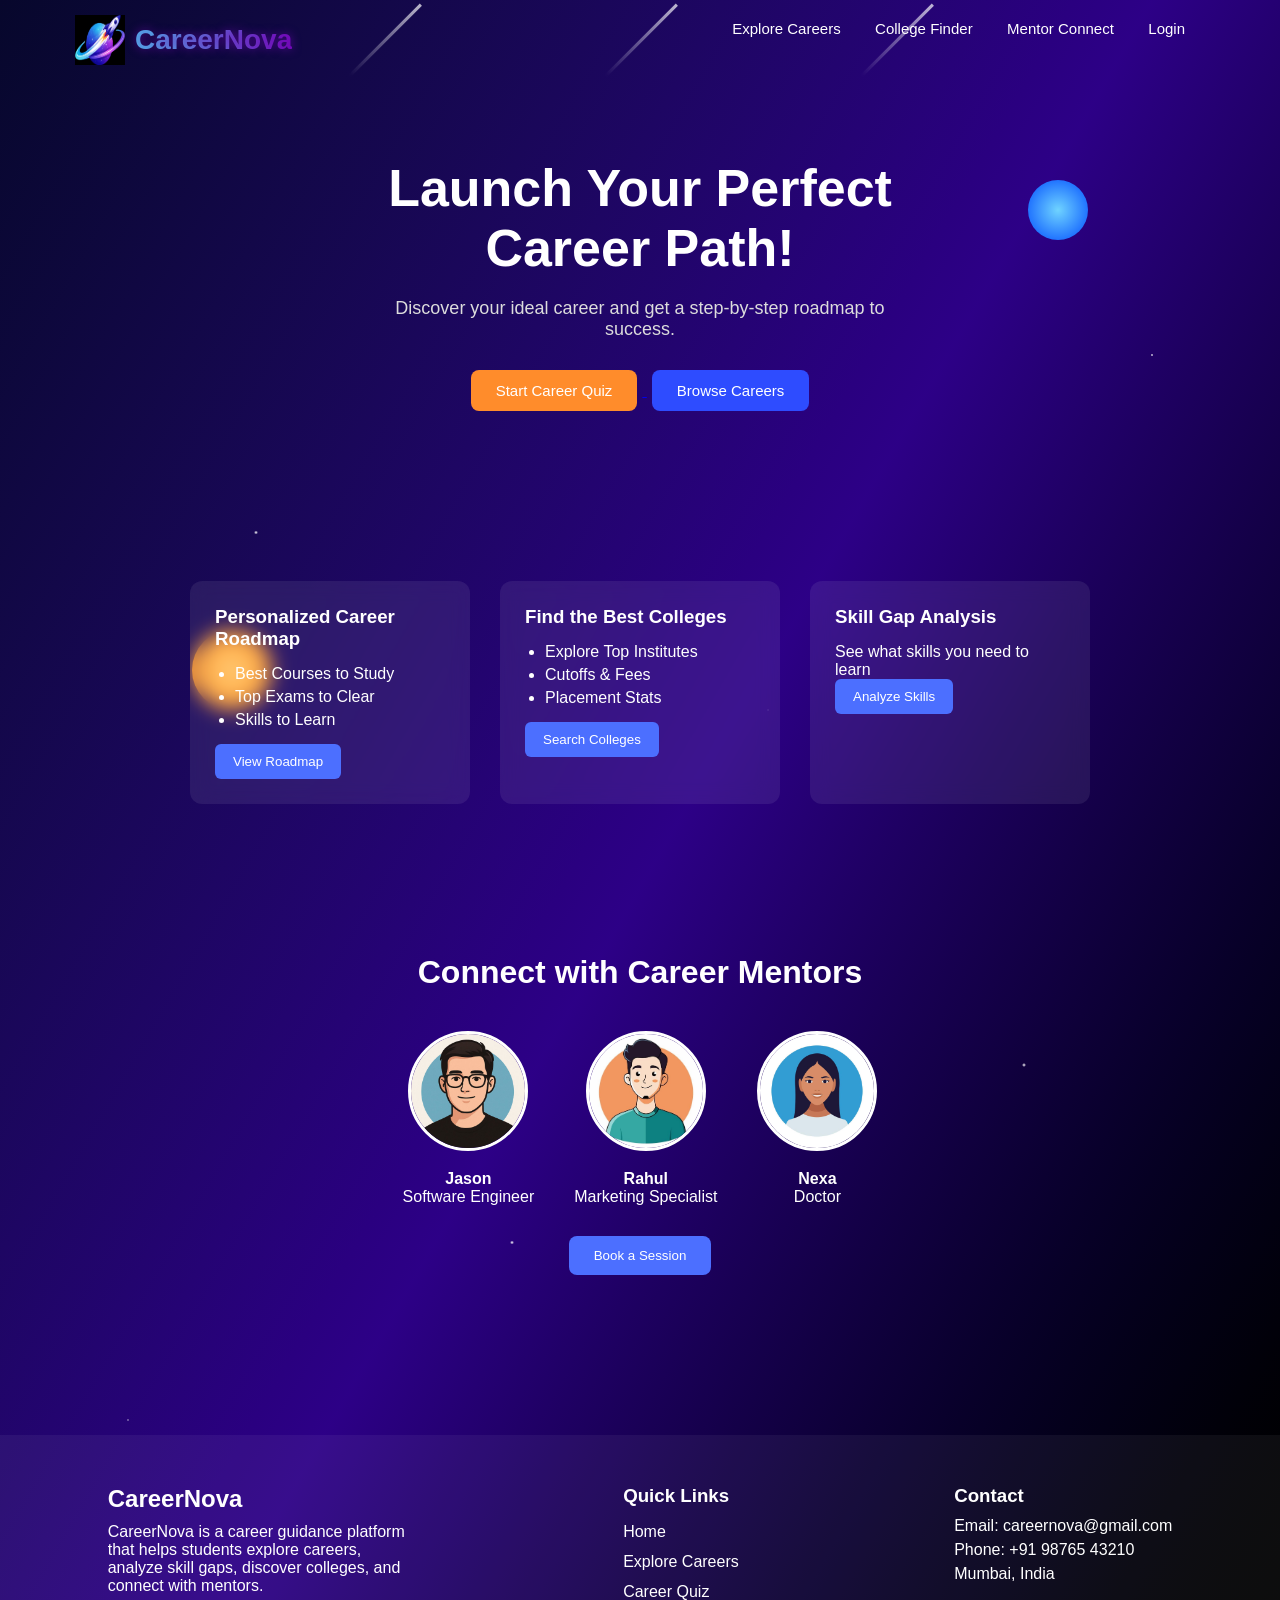
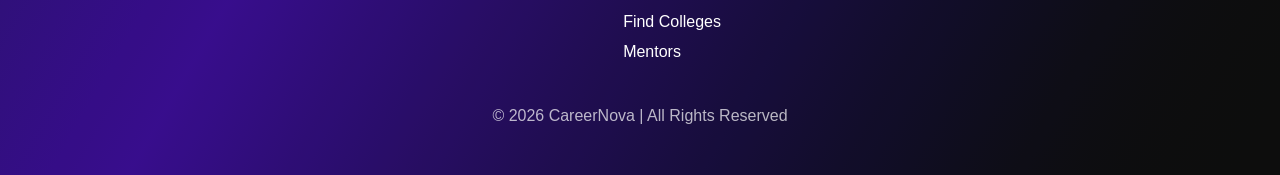
<file: index.html>
<!DOCTYPE html>
<html lang="en">
<head>

<meta charset="UTF-8">
<meta name="viewport" content="width=device-width, initial-scale=1.0">

<title>CareerNova</title>

<link rel="stylesheet" href="style.css">

</head>

<body>
    <div class="space">

<div class="shooting-star"></div>
<div class="shooting-star star2"></div>
<div class="shooting-star star3"></div>

<div class="planet planet1"></div>
<div class="planet planet2"></div>

<div class="nebula nebula1"></div>
<div class="nebula nebula2"></div>

</div>

<header>

<div class="logo"></div>
<div class="logo-container">

<img src="logo.jpeg" class="logo-img" alt="CareerNova Logo">

<h1 class="logo-text">CareerNova</h1>

</div>

<nav>
<a href="careers.html">Explore Careers</a>
<a href="colleges.html">College Finder</a>
<a href="mentor.html">Mentor Connect</a>
<a href="login.html">Login</a>
</nav>

</header>


<section class="hero">

<div class="hero-text">

<h1>Launch Your Perfect Career Path!</h1>

<p>Discover your ideal career and get a step-by-step roadmap to success.</p>

<div class="buttons">

<a href="quiz.html">
<button class="quiz">Start Career Quiz</button>
</a>
<a href="careers.html">
<button class="browse">Browse Careers</button>
</a>

</div>

</div>

</section>


<section class="features">

<div class="card">

<h3>Personalized Career Roadmap</h3>

<ul>
<li>Best Courses to Study</li>
<li>Top Exams to Clear</li>
<li>Skills to Learn</li>
</ul>
<a href="roadmap.html">
<button>View Roadmap</button>
</a>

</div>


<div class="card">

<h3>Find the Best Colleges</h3>

<ul>
<li>Explore Top Institutes</li>
<li>Cutoffs & Fees</li>
<li>Placement Stats</li>
</ul>
<a href="colleges.html">
<button>Search Colleges</button>
</a>
</div>


<div class="card">

<h3>Skill Gap Analysis</h3>

<p>See what skills you need to learn</p>
<a href="skillgap.html">
<button>Analyze Skills</button>
</a>

</div>

</section>


<section class="mentors">

<h2>Connect with Career Mentors</h2>

<div class="mentor-container">

<div class="mentor">

<img src="mentor1.jpeg">

<h4>Jason</h4>

<p>Software Engineer</p>

</div>


<div class="mentor">

<img src="mentor2.jpeg">

<h4>Rahul</h4>

<p>Marketing Specialist</p>

</div>


<div class="mentor">

<img src="mentor3.jpeg ">

<h4>Nexa</h4>

<p>Doctor</p>

</div>

</div>
<a href="mentor.html">
<button class="session">Book a Session</button>
</a>
</section>
<footer class="footer">

<div class="footer-container">

<div class="footer-about">
<h2>CareerNova</h2>
<p>
CareerNova is a career guidance platform that helps students explore careers,
analyze skill gaps, discover colleges, and connect with mentors.
</p>
</div>

<div class="footer-links">
<h3>Quick Links</h3>
<a href="index.html">Home</a>
<a href="careers.html">Explore Careers</a>
<a href="quiz.html">Career Quiz</a>
<a href="colleges.html">Find Colleges</a>
<a href="mentor.html">Mentors</a>
</div>

<div class="footer-contact">
<h3>Contact</h3>
<p>Email: careernova@gmail.com</p>
<p>Phone: +91 98765 43210</p>
<p>Mumbai, India</p>
</div>

</div>

<p class="copyright">
© 2026 CareerNova | All Rights Reserved
</p>

</footer>



</body>
</html>
</file>
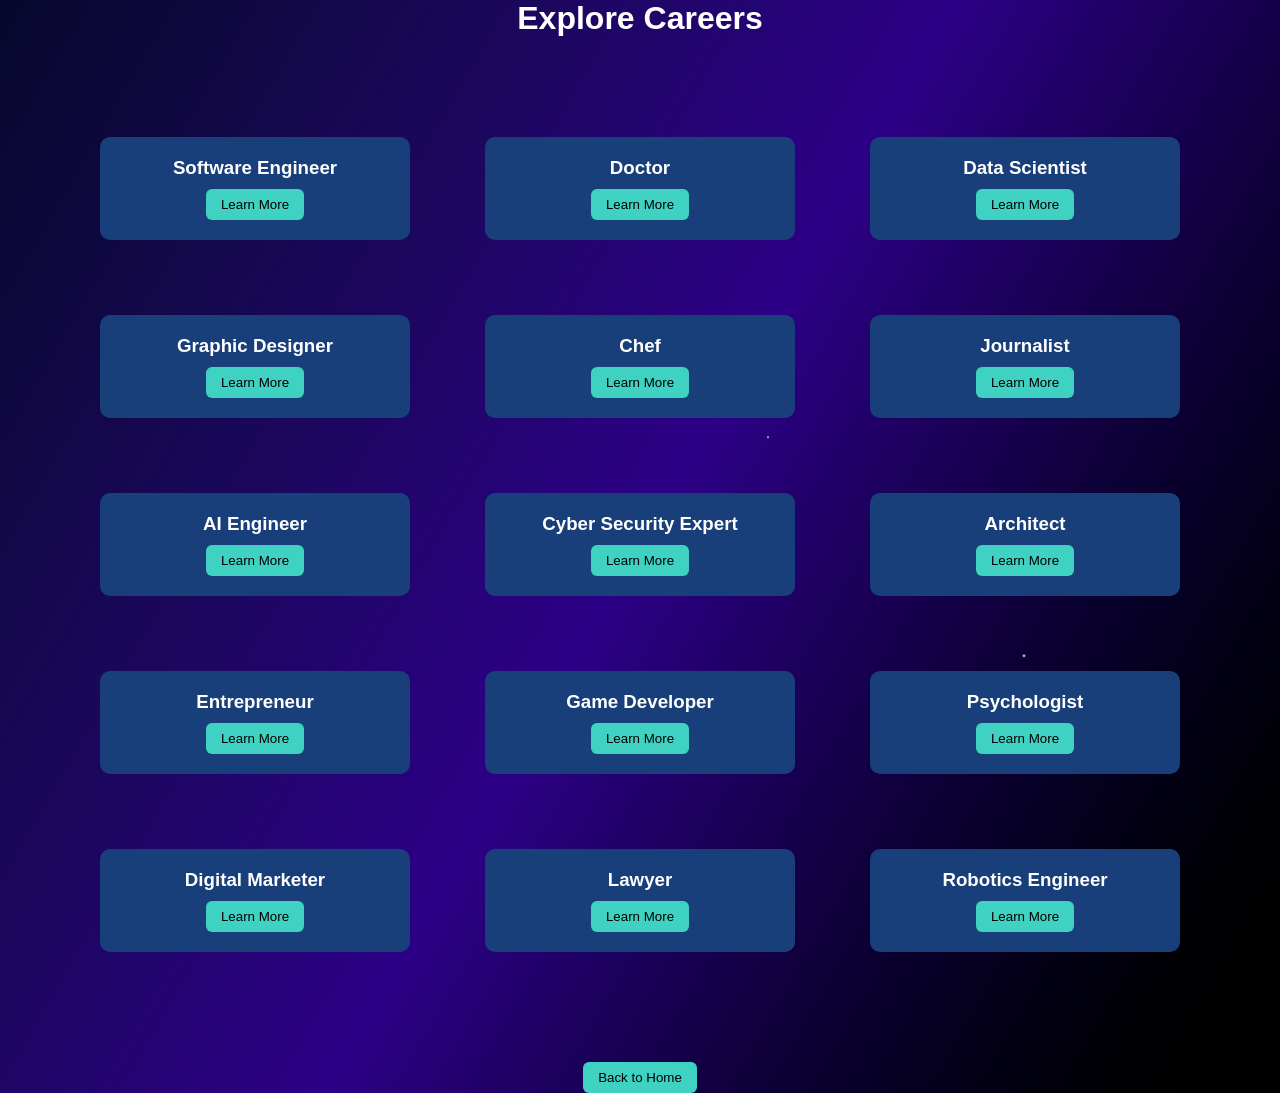
<file: careers.html>
<!DOCTYPE html>
<html>
<head>
<title>Career Explorer</title>

<link rel="stylesheet" href="style.css">

<style>

/* Career cards layout */

body{
font-family: Arial, sans-serif;
background:
radial-gradient(2px 2px at 20% 30%, white, transparent),
radial-gradient(2px 2px at 40% 70%, white, transparent),
radial-gradient(1.5px 1.5px at 60% 40%, white, transparent),
radial-gradient(2px 2px at 80% 60%, white, transparent),
radial-gradient(1px 1px at 10% 80%, white, transparent),
radial-gradient(1.5px 1.5px at 90% 20%, white, transparent),
linear-gradient(120deg,#07072c,lch(15.45% 78.61 305.03),#000000);
color:white;
text-align:center;
}

.career-container{
display:grid;
grid-template-columns:repeat(auto-fit,minmax(220px,1fr));
gap:75px;
padding:100px;
}

.career-card{
background:#193f7b;
padding:20px;
border-radius:10px;
}

button{
margin-top:10px;
padding:8px 15px;
border:none;
background:#3fd1c2;
border-radius:6px;
cursor:pointer;
}

/* Modal */

.modal{
display:none;
position:fixed;
left:0;
top:0;
width:100%;
height:100%;
background:rgba(0,0,0,0.7);
}

.modal-content{
background:#1e293b;
width:40%;
margin:10% auto;
padding:20px;
border-radius:10px;
}

.close{
float:right;
font-size:25px;
cursor:pointer;
}

</style>
</head>


<body>

<h1>Explore Careers</h1>

<div class="career-container">

<div class="career-card">
<h3>Software Engineer</h3>
<button onclick="learnMore('software')">Learn More</button>
</div>

<div class="career-card">
<h3>Doctor</h3>
<button onclick="learnMore('doctor')">Learn More</button>
</div>

<div class="career-card">
<h3>Data Scientist</h3>
<button onclick="learnMore('datascientist')">Learn More</button>
</div>

<div class="career-card">
<h3>Graphic Designer</h3>
<button onclick="learnMore('graphic')">Learn More</button>
</div>

<div class="career-card">
<h3>Chef</h3>
<button onclick="learnMore('chef')">Learn More</button>
</div>

<div class="career-card">
<h3>Journalist</h3>
<button onclick="learnMore('journalist')">Learn More</button>
</div>

<div class="career-card">
<h3>AI Engineer</h3>
<button onclick="learnMore('ai')">Learn More</button>
</div>

<div class="career-card">
<h3>Cyber Security Expert</h3>
<button onclick="learnMore('cyber')">Learn More</button>
</div>

<div class="career-card">
<h3>Architect</h3>
<button onclick="learnMore('architect')">Learn More</button>
</div>

<div class="career-card">
<h3>Entrepreneur</h3>
<button onclick="learnMore('entrepreneur')">Learn More</button>
</div>

<div class="career-card">
<h3>Game Developer</h3>
<button onclick="learnMore('game')">Learn More</button>
</div>

<div class="career-card">
<h3>Psychologist</h3>
<button onclick="learnMore('psychologist')">Learn More</button>
</div>

<div class="career-card">
<h3>Digital Marketer</h3>
<button onclick="learnMore('marketing')">Learn More</button>
</div>

<div class="career-card">
<h3>Lawyer</h3>
<button onclick="learnMore('lawyer')">Learn More</button>
</div>

<div class="career-card">
<h3>Robotics Engineer</h3>
<button onclick="learnMore('robotics')">Learn More</button>
</div>

</div>


<!-- Modal Popup -->

<div id="careerModal" class="modal">

<div class="modal-content">

<span class="close" onclick="closeModal()">&times;</span>

<h2 id="careerTitle"></h2>

<p id="careerInfo"></p>

</div>

</div>


<script>

const careerData = {

software:{
title:"Software Engineer",
info:"Software engineers design websites, apps and systems using programming languages like Java, Python and C++."
},

doctor:{
title:"Doctor",
info:"Doctors diagnose diseases, treat patients and help people maintain good health."
},

datascientist:{
title:"Data Scientist",
info:"Data scientists analyse data using machine learning and statistics to help companies make decisions."
},

graphic:{
title:"Graphic Designer",
info:"Graphic designers create visual content like logos, advertisements and digital graphics."
},

chef:{
title:"Chef",
info:"Chefs prepare food in restaurants and design creative dishes."
},

journalist:{
title:"Journalist",
info:"Journalists gather information and report news through newspapers, TV and digital media."
},

ai:{
title:"AI Engineer",
info:"AI engineers build intelligent systems using machine learning and artificial intelligence."
},

cyber:{
title:"Cyber Security Expert",
info:"Cyber security experts protect computer systems and networks from hacking and cyber attacks."
},

architect:{
title:"Architect",
info:"Architects design buildings and infrastructure while ensuring safety and functionality."
},

entrepreneur:{
title:"Entrepreneur",
info:"Entrepreneurs start businesses and develop innovative ideas."
},

game:{
title:"Game Developer",
info:"Game developers create video games using programming and game engines."
},

psychologist:{
title:"Psychologist",
info:"Psychologists study human behaviour and help people with mental health issues."
},

marketing:{
title:"Digital Marketer",
info:"Digital marketers promote products online using social media and search engines."
},

lawyer:{
title:"Lawyer",
info:"Lawyers provide legal advice and represent clients in court."
},

robotics:{
title:"Robotics Engineer",
info:"Robotics engineers design and build robots used in industries and research."
}

};


function learnMore(career){

document.getElementById("careerTitle").innerText=careerData[career].title;

document.getElementById("careerInfo").innerText=careerData[career].info;

document.getElementById("careerModal").style.display="block";

}


function closeModal(){

document.getElementById("careerModal").style.display="none";

}

</script>
<a href="index.html">
<button>Back to Home</button>
</a>


</body>
</html>
</file>
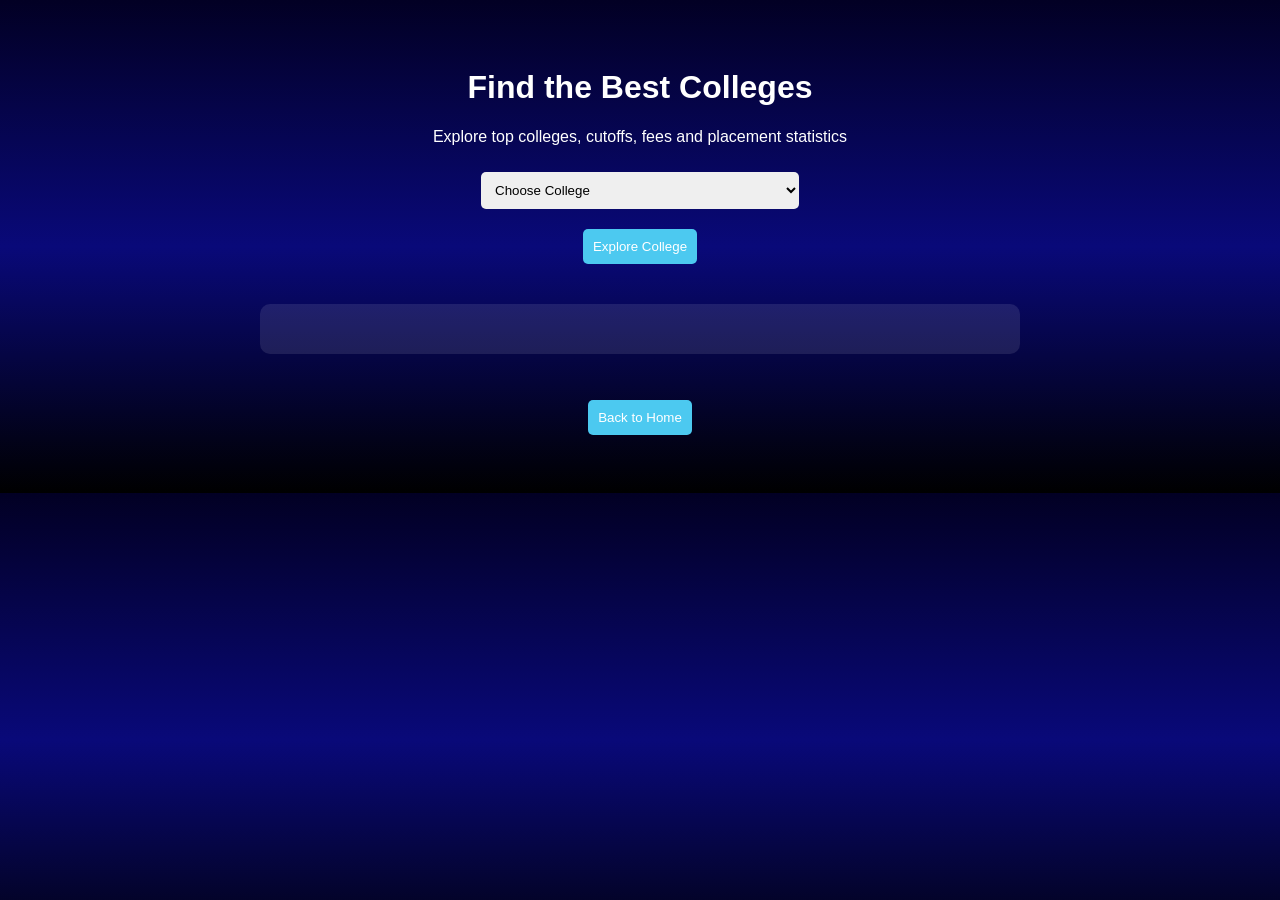
<file: colleges.html>
<!DOCTYPE html>
<html>

<head>

<title>Find Best Colleges - CareerNova</title>

<style>

body{
font-family:Arial;
background:linear-gradient(#020024,#090979,#000000);
color:white;
text-align:center;
padding:40px;
}

select,button{
padding:10px;
margin:10px;
border-radius:5px;
border:none;
}

button{
background:#4cc9f0;
color:white;
cursor:pointer;
}

button:hover{
background:#3aa8cc;
}

#collegeInfo{
margin-top:30px;
background:rgba(255,255,255,0.1);
padding:25px;
border-radius:10px;
width:60%;
margin-left:auto;
margin-right:auto;
}

</style>

</head>

<body>

<h1>Find the Best Colleges</h1>

<p>Explore top colleges, cutoffs, fees and placement statistics</p>

<select id="college">

<option value="">Choose College</option>
<option value="iitbombay">IIT Bombay</option>
<option value="iitdelhi">IIT Delhi</option>
<option value="bits">BITS Pilani</option>
<option value="spit">SPIT Mumbai</option>
<option value="vit">VIT Vellore</option>
<option value="nmims">NMIMS Mumbai</option>
<option value="thakur">Thakur College of Engineering and Technology</option>
<option value="vidyalankar">Vidyalankar Institute of Technology</option>
<option value="xaviers">St Xavier's College Mumbai</option>

</select>

<br>

<button onclick="showCollege()">Explore College</button>

<div id="collegeInfo"></div>

<script>

function showCollege(){

let college=document.getElementById("college").value
let info=document.getElementById("collegeInfo")

if(college==="iitbombay"){

info.innerHTML=
"<h2>IIT Bombay</h2>"+
"<h3>Cutoff</h3>JEE Advanced Rank ~ Top 1000"+
"<h3>Fees</h3>Approx ₹2.2 Lakhs per year"+
"<h3>Placement Stats</h3>Average Package ₹20 LPA"

}

else if(college==="iitdelhi"){

info.innerHTML=
"<h2>IIT Delhi</h2>"+
"<h3>Cutoff</h3>JEE Advanced Rank ~ Top 1200"+
"<h3>Fees</h3>Approx ₹2.1 Lakhs per year"+
"<h3>Placement Stats</h3>Average Package ₹19 LPA"

}

else if(college==="bits"){

info.innerHTML=
"<h2>BITS Pilani</h2>"+
"<h3>Cutoff</h3>BITSAT Score ~ 320+"+
"<h3>Fees</h3>Approx ₹5 Lakhs per year"+
"<h3>Placement Stats</h3>Average Package ₹18 LPA"

}

else if(college==="spit"){

info.innerHTML=
"<h2>SPIT Mumbai</h2>"+
"<h3>Cutoff</h3>MHT CET ~ 99+ percentile"+
"<h3>Fees</h3>Approx ₹1.8 Lakhs per year"+
"<h3>Placement Stats</h3>Average Package ₹9-10 LPA"

}

else if(college==="vit"){

info.innerHTML=
"<h2>VIT Vellore</h2>"+
"<h3>Cutoff</h3>VITEEE Rank ~ Top 10,000"+
"<h3>Fees</h3>Approx ₹2-4 Lakhs per year"+
"<h3>Placement Stats</h3>Average Package ₹8 LPA"

}

else if(college==="nmims"){

info.innerHTML=
"<h2>NMIMS Mumbai</h2>"+
"<h3>Cutoff</h3>NMIMS CET"+
"<h3>Fees</h3>Approx ₹3.5 Lakhs per year"+
"<h3>Placement Stats</h3>Average Package ₹7-8 LPA"

}

else if(college==="thakur"){

info.innerHTML=
"<h2>Thakur College of Engineering and Technology</h2>"+
"<h3>Cutoff</h3>MHT CET ~ 95-97 percentile"+
"<h3>Fees</h3>Approx ₹1.6 Lakhs per year"+
"<h3>Placement Stats</h3>Average Package ₹6-7 LPA"

}

else if(college==="vidyalankar"){

info.innerHTML=
"<h2>Vidyalankar Institute of Technology</h2>"+
"<h3>Cutoff</h3>MHT CET ~ 93-96 percentile"+
"<h3>Fees</h3>Approx ₹1.7 Lakhs per year"+
"<h3>Placement Stats</h3>Average Package ₹5-6 LPA"

}

else if(college==="xaviers"){

info.innerHTML=
"<h2>St Xavier's College Mumbai</h2>"+
"<h3>Cutoff</h3>Merit Based Admission"+
"<h3>Fees</h3>Approx ₹25k - ₹60k per year"+
"<h3>Placement Stats</h3>Average Package ₹4-5 LPA"

}

else{

info.innerHTML="Please select a college"

}

}

</script>

<br><br>

<a href="index.html">
<button>Back to Home</button>
</a>

</body>

</html>
</file>
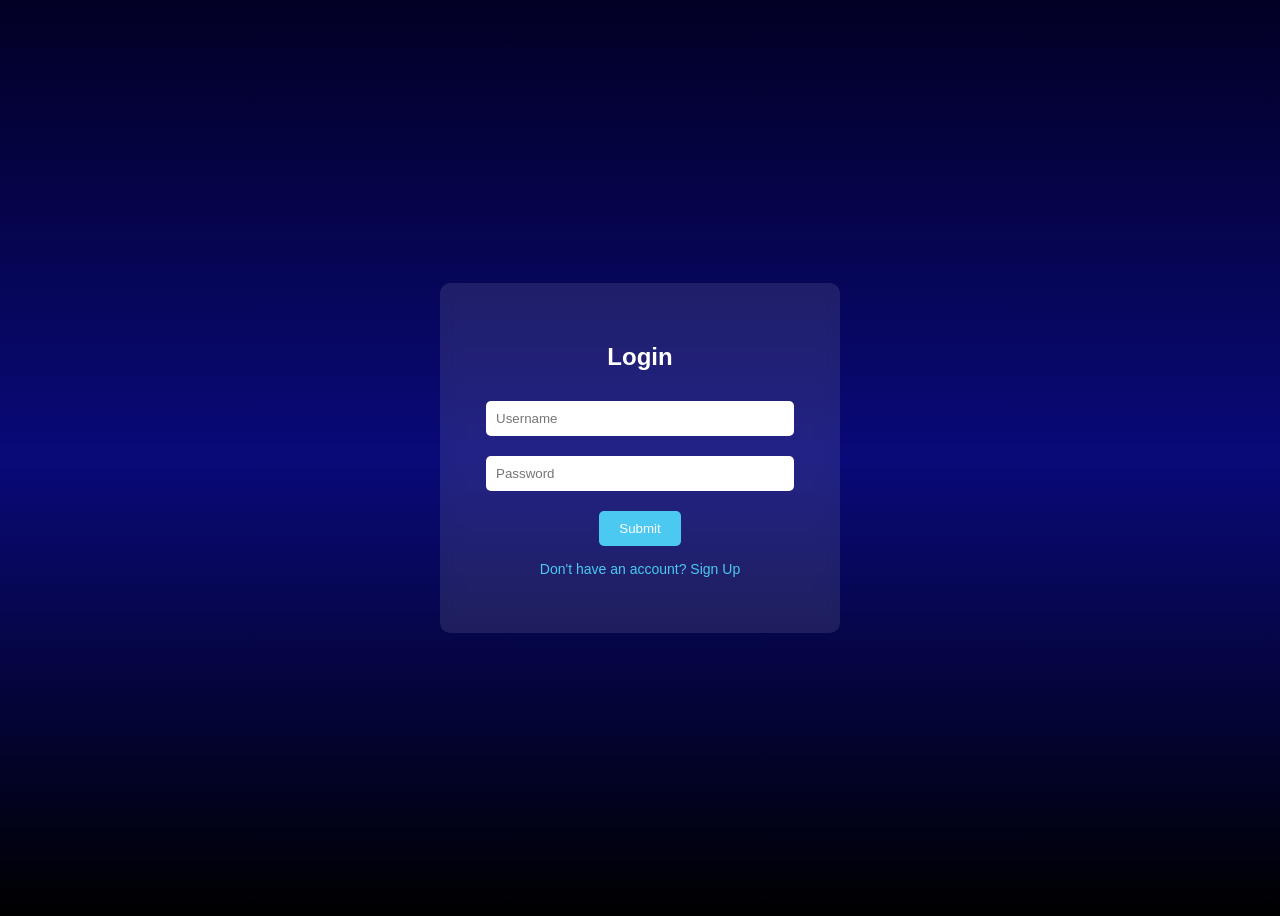
<file: login.html>
<!DOCTYPE html>
<html>

<head>
<title>CareerNova Login</title>

<style>

body{
font-family:Arial;
background:linear-gradient(#020024,#090979,#000000);
display:flex;
justify-content:center;
align-items:center;
height:100vh;
color:white;
}

.container{
background:rgba(255,255,255,0.1);
padding:40px;
border-radius:10px;
text-align:center;
width:320px;
backdrop-filter:blur(10px);
}

h2{
margin-bottom:20px;
}

input{
width:90%;
padding:10px;
margin:10px 0;
border:none;
border-radius:5px;
}

button{
padding:10px 20px;
margin-top:10px;
border:none;
background:#4cc9f0;
color:white;
border-radius:5px;
cursor:pointer;
}

button:hover{
background:#3aa8cc;
}

.switch{
margin-top:15px;
font-size:14px;
cursor:pointer;
color:#4cc9f0;
}

</style>

</head>

<body>

<div class="container">

<h2 id="formTitle">Login</h2>

<input type="text" id="username" placeholder="Username">

<input type="password" id="password" placeholder="Password">

<button onclick="submitForm()">Submit</button>

<p class="switch" onclick="toggleForm()">Don't have an account? Sign Up</p>

<p id="message"></p>

</div>

<script>

let isLogin=true

function toggleForm(){

isLogin=!isLogin

if(isLogin){

document.getElementById("formTitle").innerText="Login"
document.querySelector(".switch").innerText="Don't have an account? Sign Up"

}

else{

document.getElementById("formTitle").innerText="Sign Up"
document.querySelector(".switch").innerText="Already have an account? Login"

}

}

function submitForm(){

let user=document.getElementById("username").value
let pass=document.getElementById("password").value

if(isLogin){

let savedUser=localStorage.getItem("username")
let savedPass=localStorage.getItem("password")

if(user===savedUser && pass===savedPass){

document.getElementById("message").innerHTML="Login Successful"

window.location.href="index.html"

}

else{

document.getElementById("message").innerHTML="Invalid credentials"

}

}

else{

localStorage.setItem("username",user)
localStorage.setItem("password",pass)

document.getElementById("message").innerHTML="Account created! Now login."

toggleForm()

}

}

</script>

</body>

</html>
</file>
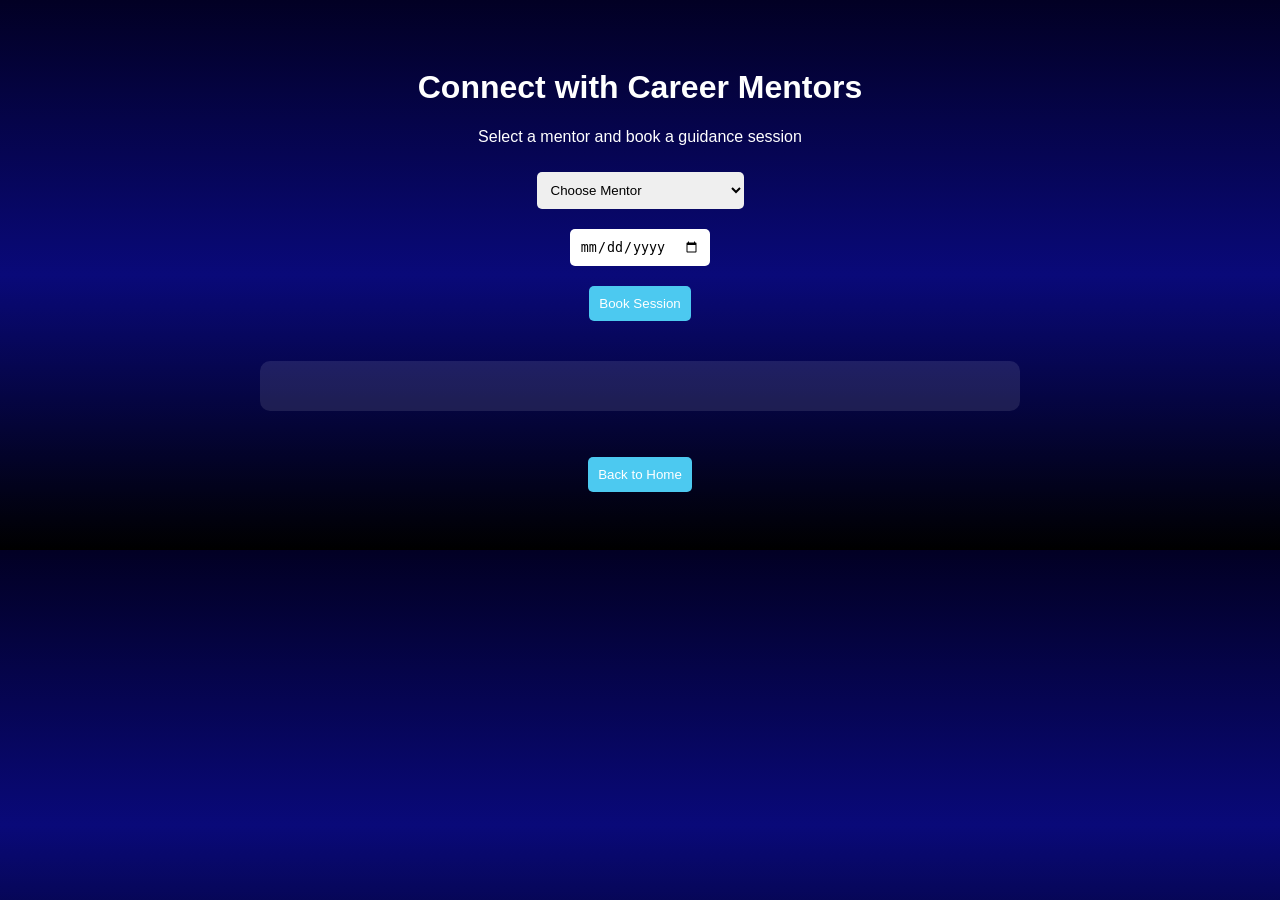
<file: mentor.html>
<!DOCTYPE html>
<html>

<head>

<title>Connect with Mentors - CareerNova</title>

<style>

body{
font-family:Arial;
background:linear-gradient(#020024,#090979,#000000);
color:white;
text-align:center;
padding:40px;
}

select,input,button{
padding:10px;
margin:10px;
border-radius:5px;
border:none;
}

button{
background:#4cc9f0;
color:white;
cursor:pointer;
}

button:hover{
background:#3aa8cc;
}

#confirmation{
margin-top:30px;
background:rgba(255,255,255,0.1);
padding:25px;
border-radius:10px;
width:60%;
margin-left:auto;
margin-right:auto;
}

</style>

</head>

<body>

<h1>Connect with Career Mentors</h1>

<p>Select a mentor and book a guidance session</p>

<select id="mentor">

<option value="">Choose Mentor</option>
<option value="ananya">Ananya - Software Engineer</option>
<option value="rahul">Rahul - Marketing Specialist</option>
<option value="nexa">Nexa - Doctor</option>
<option value="chef">Aarav - Culinary Expert</option>
<option value="journalist">Meera - Journalist</option>

</select>

<br>

<input type="date" id="date">

<br>

<button onclick="bookSession()">Book Session</button>

<div id="confirmation"></div>

<script>

function bookSession(){

let mentor=document.getElementById("mentor").value
let date=document.getElementById("date").value
let message=document.getElementById("confirmation")

if(mentor==="" || date===""){

message.innerHTML="Please select mentor and date"

}

else{

let mentorName=""

if(mentor==="ananya"){
mentorName="Ananya - Software Engineer"
}

else if(mentor==="rahul"){
mentorName="Rahul - Marketing Specialist"
}

else if(mentor==="nexa"){
mentorName="Nexa - Doctor"
}

else if(mentor==="chef"){
mentorName="Aarav - Culinary Expert"
}

else if(mentor==="journalist"){
mentorName="Meera - Journalist"
}

message.innerHTML=

"<h2>Session Booked Successfully 🎉</h2>"+
"<p>Mentor: "+mentorName+"</p>"+
"<p>Date: "+date+"</p>"+
"<p>The mentor will contact you soon.</p>"

}

}

</script>

<br><br>

<a href="index.html">
<button>Back to Home</button>
</a>

</body>

</html>
</file>
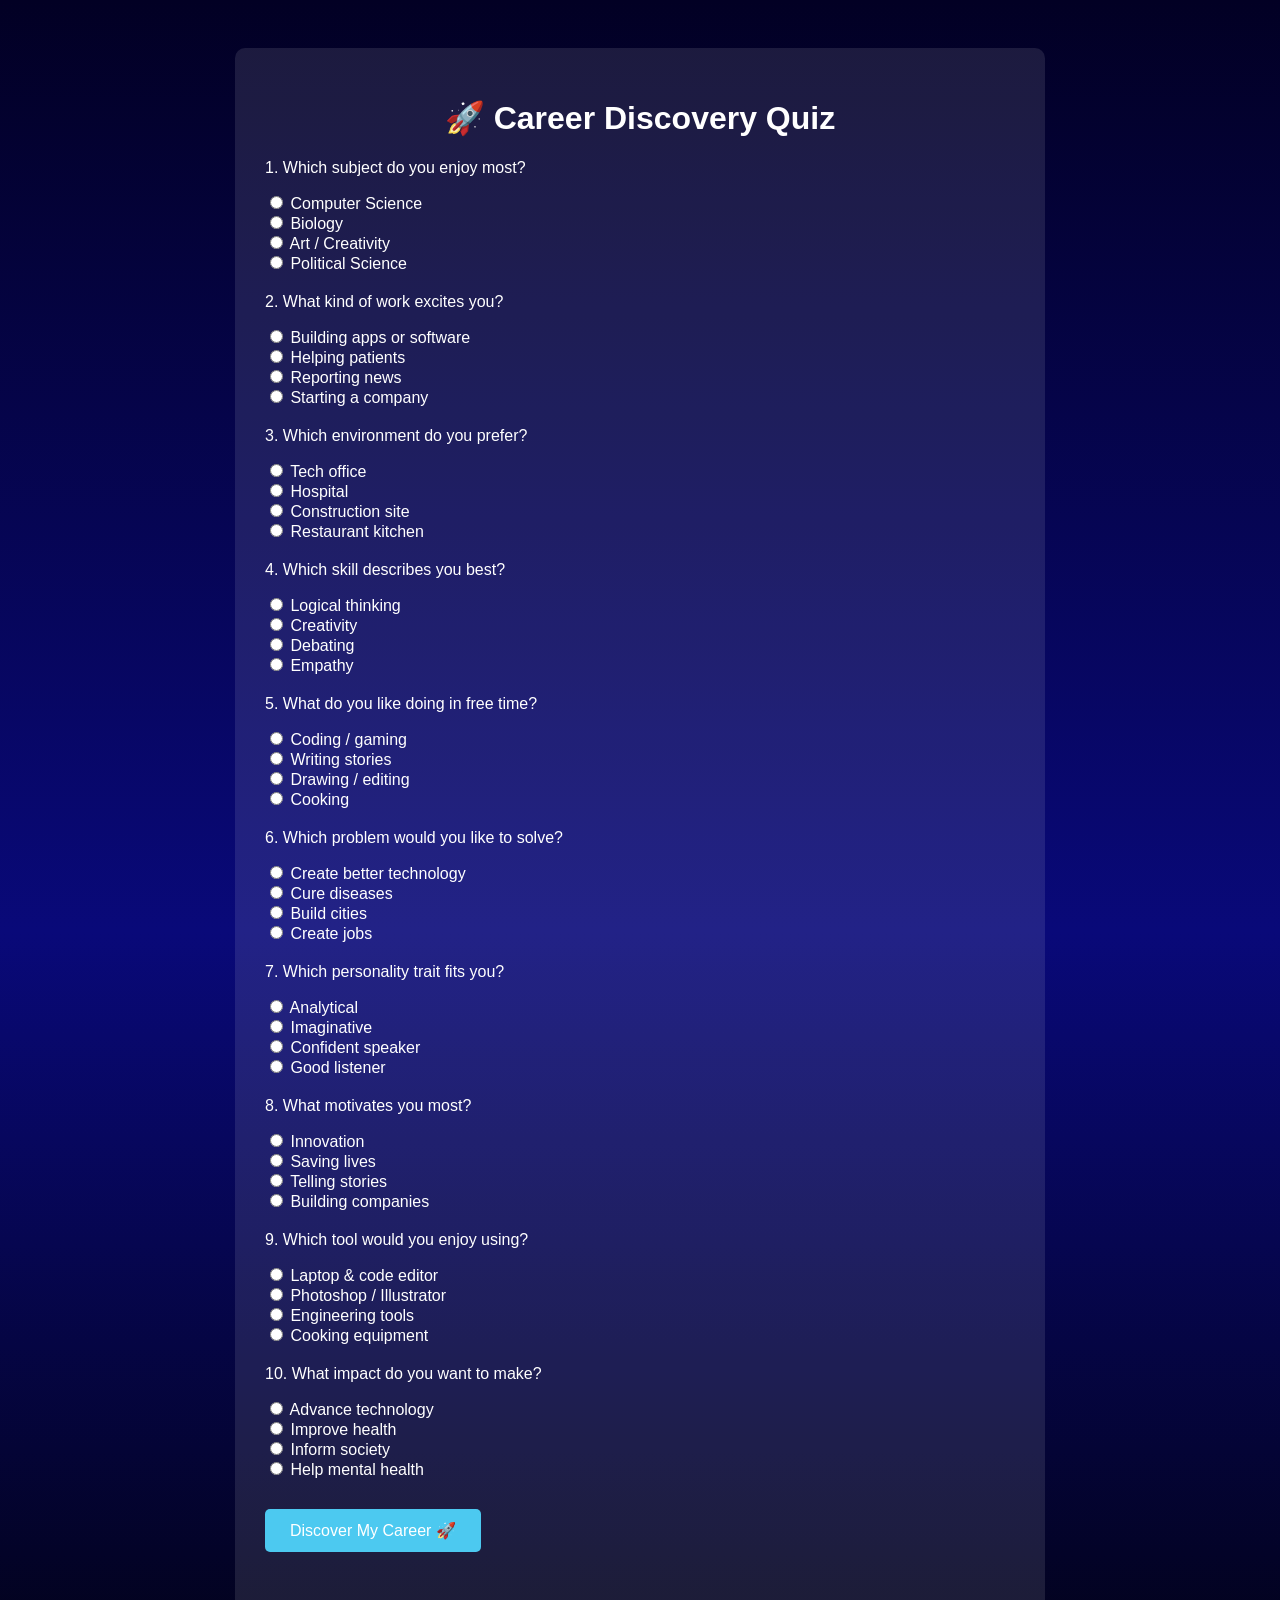
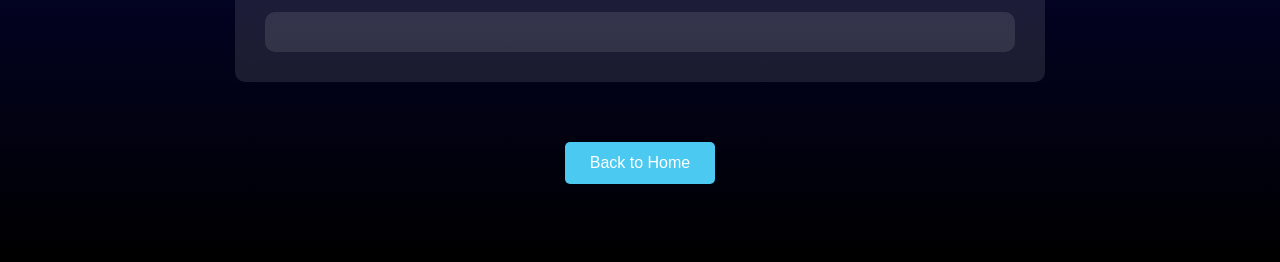
<file: quiz.html>
<!DOCTYPE html>
<html>

<head>

<title>Career Quiz - CareerNova</title>

<style>

body{
font-family:Arial;
background:linear-gradient(#020024,#090979,#000000);
color:white;
padding:40px;
}

.quiz-box{
max-width:750px;
margin:auto;
background:rgba(255,255,255,0.1);
padding:30px;
border-radius:10px;
}

h1{
text-align:center;
}

.question{
margin-top:20px;
}

button{
margin:30px auto;
padding:12px 25px;
background:#4cc9f0;
border:none;
border-radius:5px;
color:white;
cursor:pointer;
font-size:16px;
}
.button-container {
    text-align: center;
    margin-top: 30px; /* Adds space between the quiz and the button */
}

button:hover{
background:#3aa8cc;
}

#result{
margin-top:30px;
font-size:18px;
background:rgba(255,255,255,0.1);
padding:20px;
border-radius:10px;
}
{
display:flex;
justify-content:space-between;
align-items:center;
padding:20px 80px;
flex-wrap:wrap
}

.logo{
font-size:24px;
font-weight:bold;
}

nav a{
margin:0 15px;
text-decoration:none;
color:white;
font-size:15px;
}

nav a:hover{
color:#ffb347;
}


</style>

</head>

<body>

<div class="quiz-box">

<h1>🚀 Career Discovery Quiz</h1>

<div class="question">
<p>1. Which subject do you enjoy most?</p>
<input type="radio" name="q1" value="tech"> Computer Science<br>
<input type="radio" name="q1" value="medical"> Biology<br>
<input type="radio" name="q1" value="design"> Art / Creativity<br>
<input type="radio" name="q1" value="law"> Political Science<br>
</div>

<div class="question">
<p>2. What kind of work excites you?</p>
<input type="radio" name="q2" value="tech"> Building apps or software<br>
<input type="radio" name="q2" value="medical"> Helping patients<br>
<input type="radio" name="q2" value="media"> Reporting news<br>
<input type="radio" name="q2" value="business"> Starting a company<br>
</div>

<div class="question">
<p>3. Which environment do you prefer?</p>
<input type="radio" name="q3" value="tech"> Tech office<br>
<input type="radio" name="q3" value="medical"> Hospital<br>
<input type="radio" name="q3" value="engineering"> Construction site<br>
<input type="radio" name="q3" value="kitchen"> Restaurant kitchen<br>
</div>

<div class="question">
<p>4. Which skill describes you best?</p>
<input type="radio" name="q4" value="tech"> Logical thinking<br>
<input type="radio" name="q4" value="design"> Creativity<br>
<input type="radio" name="q4" value="law"> Debating<br>
<input type="radio" name="q4" value="medical"> Empathy<br>
</div>

<div class="question">
<p>5. What do you like doing in free time?</p>
<input type="radio" name="q5" value="tech"> Coding / gaming<br>
<input type="radio" name="q5" value="media"> Writing stories<br>
<input type="radio" name="q5" value="design"> Drawing / editing<br>
<input type="radio" name="q5" value="kitchen"> Cooking<br>
</div>

<div class="question">
<p>6. Which problem would you like to solve?</p>
<input type="radio" name="q6" value="tech"> Create better technology<br>
<input type="radio" name="q6" value="medical"> Cure diseases<br>
<input type="radio" name="q6" value="engineering"> Build cities<br>
<input type="radio" name="q6" value="business"> Create jobs<br>
</div>

<div class="question">
<p>7. Which personality trait fits you?</p>
<input type="radio" name="q7" value="tech"> Analytical<br>
<input type="radio" name="q7" value="design"> Imaginative<br>
<input type="radio" name="q7" value="law"> Confident speaker<br>
<input type="radio" name="q7" value="psychology"> Good listener<br>
</div>

<div class="question">
<p>8. What motivates you most?</p>
<input type="radio" name="q8" value="tech"> Innovation<br>
<input type="radio" name="q8" value="medical"> Saving lives<br>
<input type="radio" name="q8" value="media"> Telling stories<br>
<input type="radio" name="q8" value="business"> Building companies<br>
</div>

<div class="question">
<p>9. Which tool would you enjoy using?</p>
<input type="radio" name="q9" value="tech"> Laptop & code editor<br>
<input type="radio" name="q9" value="design"> Photoshop / Illustrator<br>
<input type="radio" name="q9" value="engineering"> Engineering tools<br>
<input type="radio" name="q9" value="kitchen"> Cooking equipment<br>
</div>

<div class="question">
<p>10. What impact do you want to make?</p>
<input type="radio" name="q10" value="tech"> Advance technology<br>
<input type="radio" name="q10" value="medical"> Improve health<br>
<input type="radio" name="q10" value="media"> Inform society<br>
<input type="radio" name="q10" value="psychology"> Help mental health<br>
</div>

<button onclick="calculateCareer()">Discover My Career 🚀</button>

<div id="result"></div>

</div>

<script>

function calculateCareer(){

let answers=document.querySelectorAll("input[type=radio]:checked")

if(answers.length<10){
document.getElementById("result").innerHTML="⚠️ Please answer all questions."
return
}

let scores={
tech:0,
medical:0,
design:0,
law:0,
engineering:0,
media:0,
kitchen:0,
business:0,
psychology:0
}

answers.forEach(ans=>{
scores[ans.value]++
})

let sortedCareers=Object.entries(scores).sort((a,b)=>b[1]-a[1])

let careerNames={
tech:"💻 Software Engineer / Data Scientist",
medical:"🩺 Doctor",
design:"🎨 Graphic Designer",
law:"⚖️ Lawyer",
engineering:"🏗️ Civil Engineer",
media:"📰 Journalist",
kitchen:"👨‍🍳 Chef",
business:"🚀 Entrepreneur",
psychology:"🧠 Psychologist"
}

let resultHTML="<h2>🌟 Your Top Career Matches</h2>"

for(let i=0;i<3;i++){
resultHTML+="<p>"+(i+1)+". "+careerNames[sortedCareers[i][0]]+" ("+(sortedCareers[i][1]*10)+"% match)</p>"
}

resultHTML+="<br>✨ Explore courses and colleges for these careers on CareerNova!"

document.getElementById("result").innerHTML=resultHTML

}

</script>
<a href="index.html">
<div class="button-container">
    <button>Back to Home</button>
</div></a>  
</body>


</html>
</file>
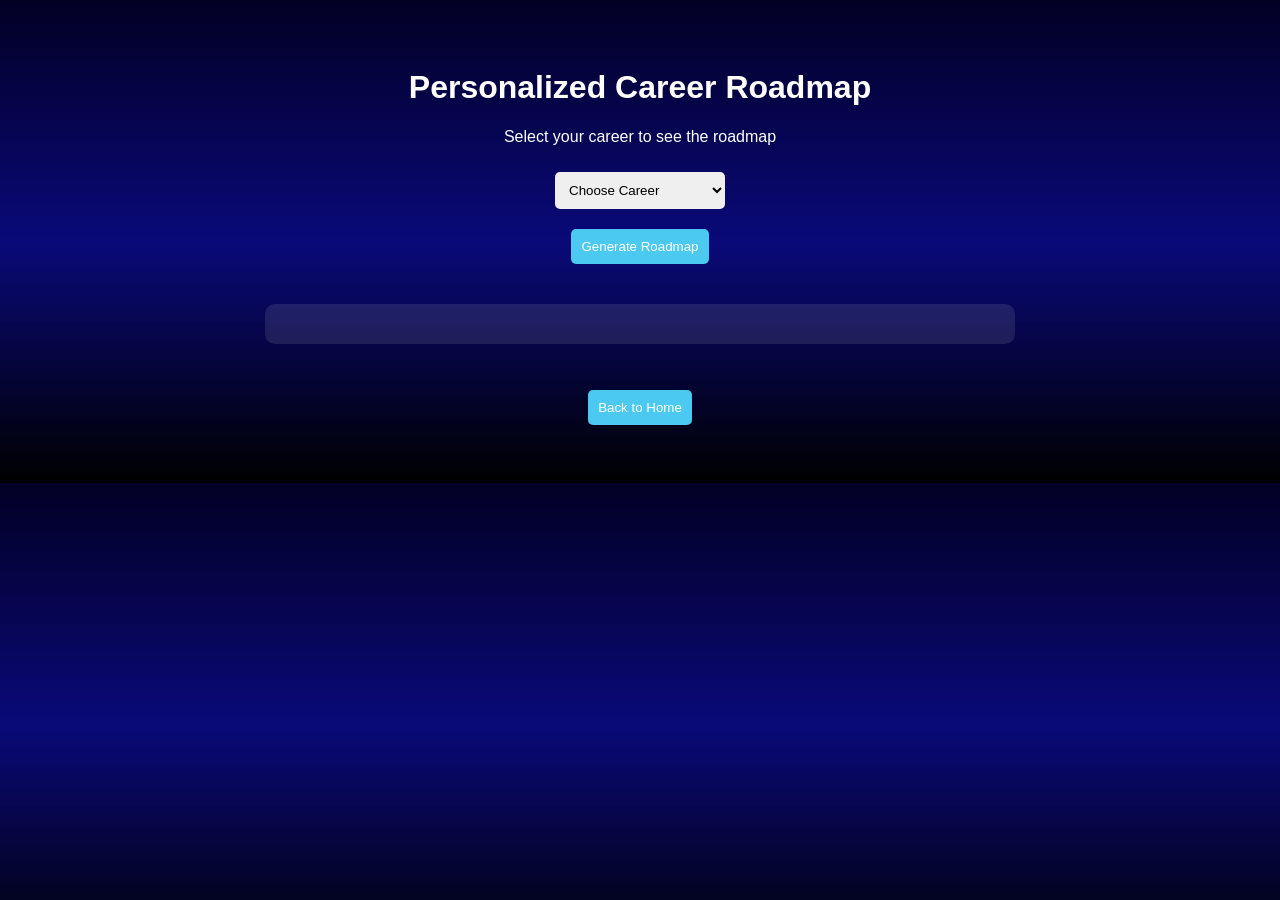
<file: roadmap.html>
<!DOCTYPE html>
<html>

<head>

<title>Career Roadmap - CareerNova</title>

<style>

body{
font-family:Arial;
background:linear-gradient(#020024,#090979,#000000);
color:white;
text-align:center;
padding:40px;
}

select,button{
padding:10px;
margin:10px;
border-radius:5px;
border:none;
}

button{
background:#4cc9f0;
color:white;
cursor:pointer;
}

button:hover{
background:#3aa8cc;
}

#roadmap{
margin-top:30px;
background:rgba(255,255,255,0.1);
padding:20px;
border-radius:10px;
width:60%;
margin-left:auto;
margin-right:auto;
}

</style>

</head>

<body>

<h1>Personalized Career Roadmap</h1>

<p>Select your career to see the roadmap</p>

<select id="career">

<option value="">Choose Career</option>
<option value="software">Software Engineer</option>
<option value="doctor">Doctor</option>
<option value="designer">Graphic Designer</option>
<option value="chef">Culinary Artist</option>
<option value="journalist">Journalist</option>
<option value="datascientist">Data Scientist</option>
<option value="ai">AI Engineer</option>
<option value="cyber">Cyber Security Expert</option>
<option value="architect">Architect</option>
<option value="lawyer">Lawyer</option>
<option value="psychologist">Psychologist</option>
<option value="gamedesigner">Game Developer</option>
<option value="marketer">Digital Marketer</option>
<option value="robotics">Robotics Engineer</option>

</select>

<br>

<button onclick="generateRoadmap()">Generate Roadmap</button>

<div id="roadmap"></div>

<script>

function generateRoadmap(){

let career=document.getElementById("career").value
let roadmap=document.getElementById("roadmap")

if(career==="software"){

roadmap.innerHTML=
"<h2>Software Engineer Roadmap</h2>"+
"<h3>Courses</h3>B.Tech Computer Science, AI Engineering"+
"<h3>Exams</h3>JEE, MHT CET"+
"<h3>Skills</h3>Programming, Web Development, Data Structures"

}

else if(career==="doctor"){

roadmap.innerHTML=
"<h2>Doctor Roadmap</h2>"+
"<h3>Courses</h3>MBBS"+
"<h3>Exams</h3>NEET"+
"<h3>Skills</h3>Biology, Patient Care, Diagnosis"

}

else if(career==="designer"){

roadmap.innerHTML=
"<h2>Graphic Designer Roadmap</h2>"+
"<h3>Courses</h3>B.Des, Animation"+
"<h3>Exams</h3>NID Entrance"+
"<h3>Skills</h3>Photoshop, UI Design, Creativity"

}

else if(career==="chef"){

roadmap.innerHTML=
"<h2>Culinary Artist Roadmap</h2>"+
"<h3>Courses</h3>Hotel Management, Culinary Arts"+
"<h3>Exams</h3>NCHMCT Entrance"+
"<h3>Skills</h3>Cooking, Food Presentation"

}

else if(career==="journalist"){

roadmap.innerHTML=
"<h2>Journalist Roadmap</h2>"+
"<h3>Courses</h3>BA Journalism, Mass Communication"+
"<h3>Exams</h3>IIMC Entrance"+
"<h3>Skills</h3>Writing, Communication, Research"

}

else if(career==="datascientist"){

roadmap.innerHTML=
"<h2>Data Scientist Roadmap</h2>"+
"<h3>Courses</h3>B.Tech Data Science, Statistics"+
"<h3>Exams</h3>JEE, MHT CET"+
"<h3>Skills</h3>Python, Machine Learning, Data Analysis"

}

else if(career==="ai"){

roadmap.innerHTML=
"<h2>AI Engineer Roadmap</h2>"+
"<h3>Courses</h3>B.Tech AI / Machine Learning"+
"<h3>Exams</h3>JEE"+
"<h3>Skills</h3>Python, Neural Networks, Deep Learning"

}

else if(career==="cyber"){

roadmap.innerHTML=
"<h2>Cyber Security Expert Roadmap</h2>"+
"<h3>Courses</h3>B.Tech Cyber Security"+
"<h3>Exams</h3>JEE, CET"+
"<h3>Skills</h3>Networking, Ethical Hacking"

}

else if(career==="architect"){

roadmap.innerHTML=
"<h2>Architect Roadmap</h2>"+
"<h3>Courses</h3>B.Arch"+
"<h3>Exams</h3>NATA"+
"<h3>Skills</h3>Design, AutoCAD"

}

else if(career==="lawyer"){

roadmap.innerHTML=
"<h2>Lawyer Roadmap</h2>"+
"<h3>Courses</h3>LLB"+
"<h3>Exams</h3>CLAT"+
"<h3>Skills</h3>Legal Knowledge, Communication"

}

else if(career==="psychologist"){

roadmap.innerHTML=
"<h2>Psychologist Roadmap</h2>"+
"<h3>Courses</h3>BA Psychology"+
"<h3>Exams</h3>University Entrance"+
"<h3>Skills</h3>Empathy, Research"

}

else if(career==="gamedesigner"){

roadmap.innerHTML=
"<h2>Game Developer Roadmap</h2>"+
"<h3>Courses</h3>B.Tech Game Development"+
"<h3>Skills</h3>C++, Unity, Game Design"

}

else if(career==="marketer"){

roadmap.innerHTML=
"<h2>Digital Marketer Roadmap</h2>"+
"<h3>Courses</h3>BBA Marketing"+
"<h3>Skills</h3>SEO, Social Media Marketing"

}

else if(career==="robotics"){

roadmap.innerHTML=
"<h2>Robotics Engineer Roadmap</h2>"+
"<h3>Courses</h3>B.Tech Robotics"+
"<h3>Exams</h3>JEE"+
"<h3>Skills</h3>Automation, Electronics"

}

else{

roadmap.innerHTML="Please select a career"

}

}

</script>

<br><br>

<a href="index.html">
<button>Back to Home</button>
</a>

</body>

</html>
</file>
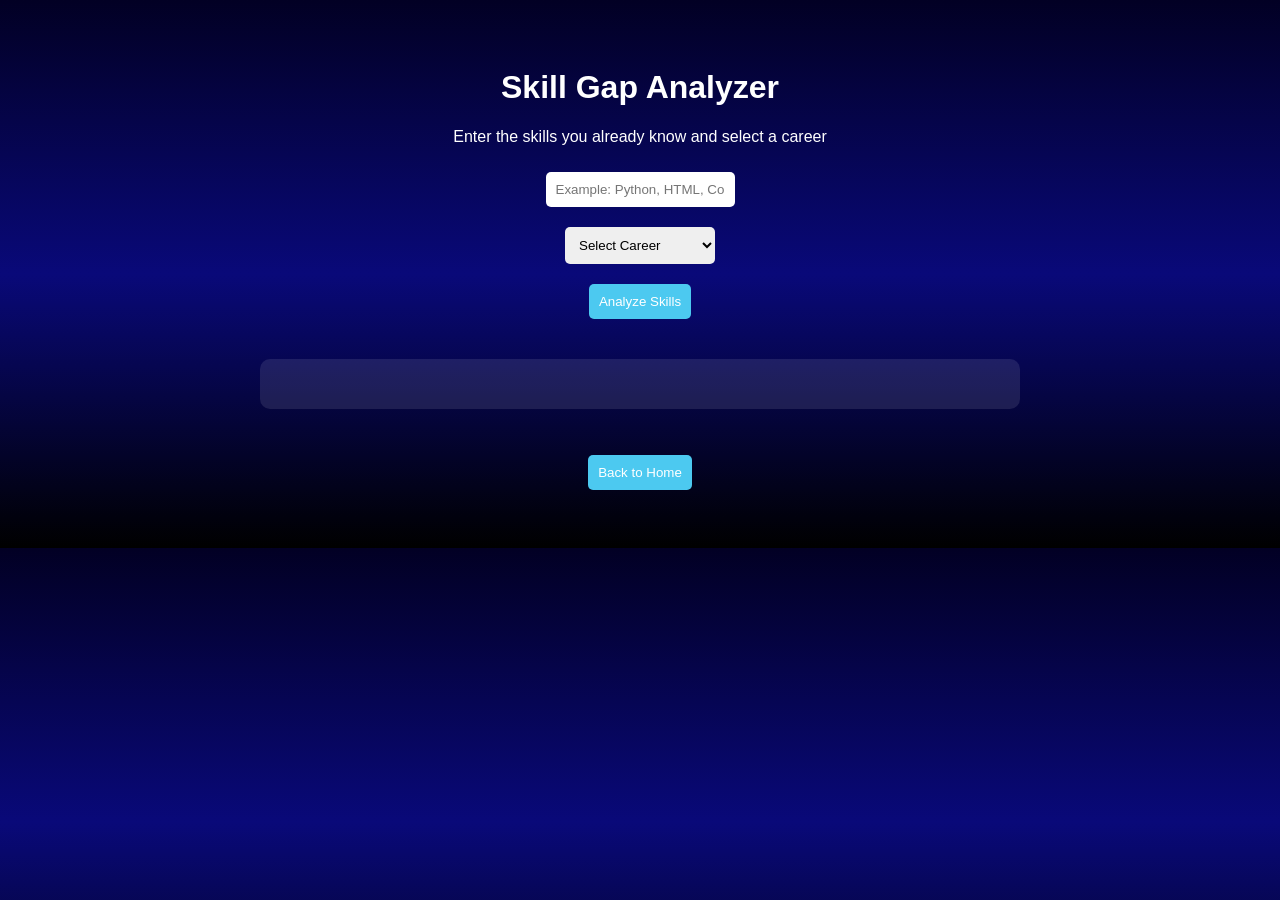
<file: skillgap.html>
<!DOCTYPE html>
<html>

<head>

<title>Skill Gap Analyzer - CareerNova</title>

<style>

body{
font-family:Arial;
background:linear-gradient(#020024,#090979,#000000);
color:white;
text-align:center;
padding:40px;
}

select,input,button{
padding:10px;
margin:10px;
border-radius:5px;
border:none;
}

button{
background:#4cc9f0;
color:white;
cursor:pointer;
}

button:hover{
background:#3aa8cc;
}

#result{
margin-top:30px;
background:rgba(255,255,255,0.1);
padding:25px;
border-radius:10px;
width:60%;
margin-left:auto;
margin-right:auto;
}

</style>

</head>

<body>

<h1>Skill Gap Analyzer</h1>

<p>Enter the skills you already know and select a career</p>

<input id="myskills" placeholder="Example: Python, HTML, Cooking">

<br>

<select id="career">

<option value="">Select Career</option>
<option value="software">Software Engineer</option>
<option value="datascience">Data Scientist</option>
<option value="chef">Culinary Artist</option>
<option value="journalist">Journalist</option>
<option value="designer">Graphic Designer</option>

</select>

<br>

<button onclick="analyzeSkills()">Analyze Skills</button>

<div id="result"></div>

<script>

function analyzeSkills(){

let userSkills=document.getElementById("myskills").value.toLowerCase().split(",")
let career=document.getElementById("career").value

let requiredSkills=[]

if(career==="software"){
requiredSkills=["html","css","javascript","programming","data structures"]
}

else if(career==="datascience"){
requiredSkills=["python","statistics","machine learning","data analysis"]
}

else if(career==="chef"){
requiredSkills=["cooking","food presentation","kitchen management"]
}

else if(career==="journalist"){
requiredSkills=["writing","communication","research"]
}

else if(career==="designer"){
requiredSkills=["photoshop","creativity","ui design"]
}

let gap=[]

for(let i=0;i<requiredSkills.length;i++){

if(!userSkills.includes(requiredSkills[i])){
gap.push(requiredSkills[i])
}

}

let result=document.getElementById("result")

result.innerHTML=

"<h2>Required Skills</h2>"+requiredSkills.join(", ") +

"<h2>Your Skill Gap</h2>"+gap.join(", ")

}

</script>

<br><br>

<a href="index.html">
<button>Back to Home</button>
</a>

</body>

</html>
</file>
<file: style.css>
/* Reset */

*{
margin:0;
padding:0;
box-sizing:border-box;
font-family:Arial, sans-serif;
}


/* Cosmic Background */

body{
color:white;

background:
radial-gradient(2px 2px at 20% 30%, white, transparent),
radial-gradient(2px 2px at 40% 70%, white, transparent),
radial-gradient(1.5px 1.5px at 60% 40%, white, transparent),
radial-gradient(2px 2px at 80% 60%, white, transparent),
radial-gradient(1px 1px at 10% 80%, white, transparent),
radial-gradient(1.5px 1.5px at 90% 20%, white, transparent),
linear-gradient(120deg,#07072c,lch(15.45% 78.61 305.03),#000000);

background-size:cover;
min-height:100vh;
}
/* Logo Container */

.logo-container{
display:flex;
align-items:center;
gap:10px;
position:absolute;
top: 15px;
left: 75px;


}

/* Logo Image */

.logo-img{
width: 50px;
height:50px;
}
/* Logo Text */

.logo-text{
font-size:28px;
font-weight:bold;
background:linear-gradient(90deg,#4cc9f0,#7209b7);
-webkit-background-clip:text;
color:transparent;
text-shadow:0 0 10px rgba(114,9,183,0.7);
}

/* Glow animation */

.logo-text:hover{
text-shadow:
0 0 10px #4cc9f0,
0 0 20px #7209b7,
0 0 30px #7209b7;
transition:0.3s;
}




/* Navbar */

header{
display:flex;
justify-content:space-between;
align-items:center;
padding:20px 80px;
flex-wrap:wrap
}

.logo{
font-size:24px;
font-weight:bold;
}

nav a{
margin:0 15px;
text-decoration:none;
color:white;
font-size:15px;
}

nav a:hover{
color:#ffb347;
}


/* Hero Section */

.hero {
    padding: 100px 80px;
    max-width: 700px;
    margin: 0 auto;      /* This centers the container itself */
    text-align: center;  /* This centers the text and buttons inside */
}

.hero-text h1{
font-size:52px;
margin-bottom:20px;
}

.hero-text p{
font-size:18px;
margin-bottom:30px;
color:#dcdcdc;
}


/* Buttons */

.buttons button {
    padding: 12px 25px;
    margin: 0 5px;      /* Changed from margin-right to equal side margins */
    border: none;
    border-radius: 8px;
    cursor: pointer;
    font-size: 15px;
}

.quiz{
background:#ff8c2b;
color:white;
}

.browse{
background:#2e4cff;
color:white;
}


/* Feature Cards */

.features{
display:flex;
justify-content:center;
gap:30px;
padding:70px;
flex-wrap:wrap;
}

.card{
background:rgba(255,255,255,0.08);
padding:25px;
border-radius:12px;
width:280px;
backdrop-filter:blur(10px);
}

.card h3{
margin-bottom:15px;
}

.card ul{
margin-left:20px;
margin-bottom:15px;
}

.card li{
margin-bottom:5px;
}

.card button{
padding:10px 18px;
border:none;
background:#4c6fff;
color:white;
border-radius:6px;
cursor:pointer;
}


/* Mentors Section */

.mentors{
text-align:center;
padding:80px 20px;
}

.mentors h2{
font-size:32px;
margin-bottom:20px;
}

.mentor-container{
display:flex;
justify-content:center;
gap:40px;
margin-top:40px;
flex-wrap:wrap;
}

.mentor{
text-align:center;
}

.mentor img{
width:120px;
height:120px;
border-radius:50%;
margin-bottom:10px;
border:3px solid white;
}

.mentor h4{
margin-top:5px;
}

.session{
margin-top:30px;
padding:12px 25px;
background:#4c6fff;
border:none;
border-radius:8px;
color:white;
cursor:pointer;
}


/* Opportunities */

.opportunities{
text-align:center;
padding:80px 20px;
}

.opportunities h2{
margin-bottom:25px;
}

.jobs{
display:flex;
justify-content:center;
gap:25px;
flex-wrap:wrap;
}

.job{
background:white;
color:black;
padding:15px 30px;
border-radius:10px;
font-weight:bold;
}


/* Extra star layer */

body::after{
content:"";
position:fixed;
top:0;
left:0;
width:100%;
height:100%;

background:
radial-gradient(2px 2px white, transparent),
radial-gradient(1.5px 1.5px white, transparent),
radial-gradient(1px 1px white, transparent);

background-size:200px 200px,300px 300px,400px 400px;

opacity:0.35;
pointer-events:none;
}
.shooting-star{
position:fixed;
top:-10px;
left:50%;
width:3px;
height:100px;
background:linear-gradient(white,transparent);
transform:rotate(45deg);
animation:shoot 6s linear infinite;
opacity:0.7;
}

.star2{
left:70%;
animation-delay:2s;
}

.star3{
left:30%;
animation-delay:4s;
}

@keyframes shoot{

0%{
transform:translateY(0) translateX(0) rotate(45deg);
opacity:1;
}

100%{
transform:translateY(600px) translateX(-600px) rotate(45deg);
opacity:0;
}

}
.planet{
position:fixed;
border-radius:50%;
animation:floatPlanet 8s ease-in-out infinite;
}

.planet1{
width:80px;
height:80px;
background:radial-gradient(circle,#ffcc70,#ff7b00);
top:70%;
left:15%;
}

.planet2{
width:60px;
height:60px;
background:radial-gradient(circle,#6fd3ff,#004cff);
top:20%;
right:15%;
}

@keyframes floatPlanet{

0%{
transform:translateY(0);
}

50%{
transform:translateY(-20px);
}

100%{
transform:translateY(0);
}

}


/* Footer */

.footer{
background:rgba(255,255,255,0.05);
padding:50px 20px;
margin-top:80px;
color:white;
}

.footer-container{
display:flex;
justify-content:space-around;
flex-wrap:wrap;
gap:40px;
}

.footer-about{
max-width:300px;
}

.footer-links{
display:flex;
flex-direction:column;
}

.footer-links a{
color:white;
text-decoration:none;
margin:6px 0;
}

.footer-links a:hover{
text-decoration:underline;
}

.footer-contact p{
margin:6px 0;
}

.footer h2, .footer h3{
margin-bottom:10px;
}

.copyright{
text-align:center;
margin-top:40px;
opacity:0.7;
}
</file>
